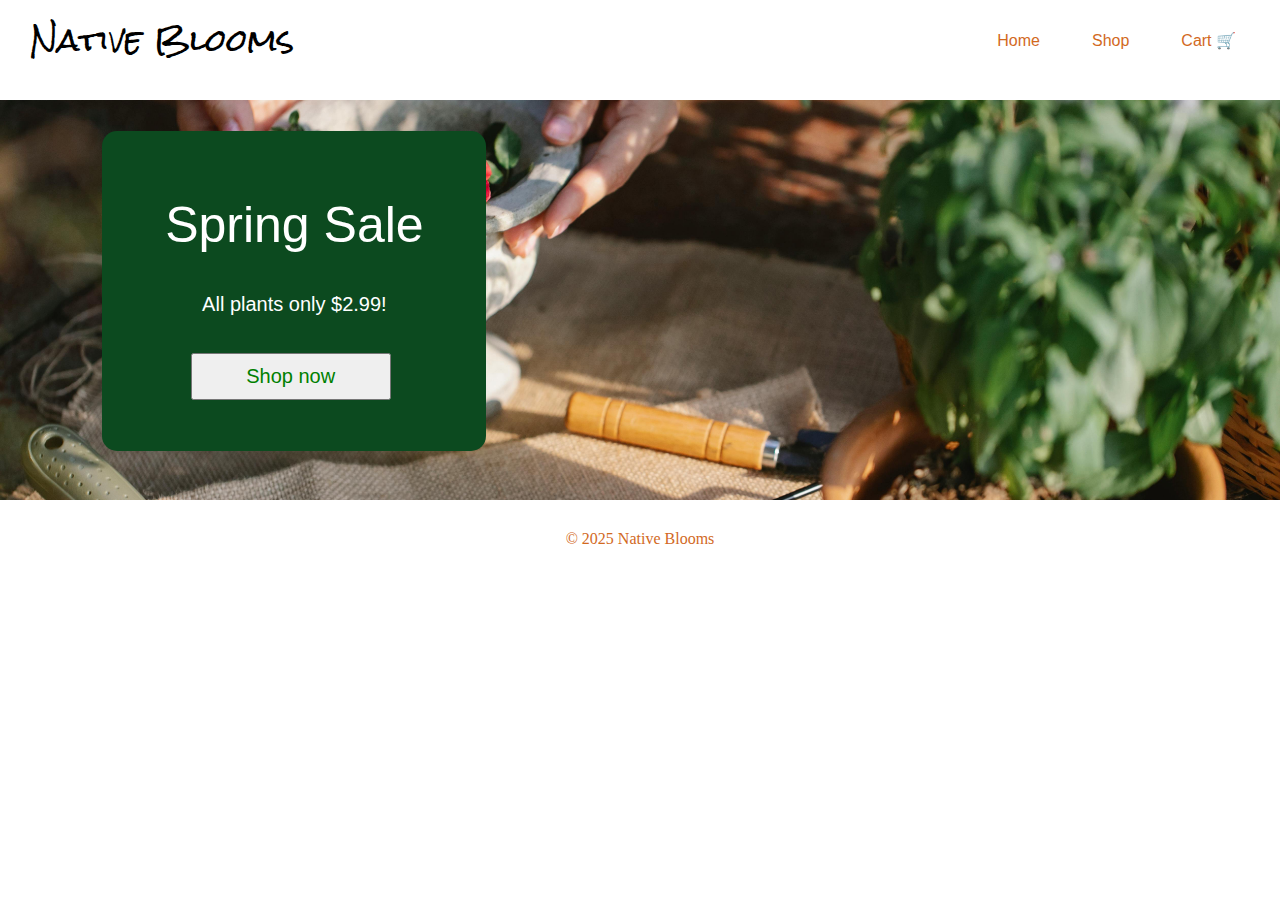
<file: index.html>
<!DOCTYPE html>
<html lang="en">
<head>
    <meta charset="UTF-8">
    <meta name="viewport" content="width=device-width, initial-scale=1.0">
    <title>Native Blooms</title>
    <link href="styles.css" rel="stylesheet">
    <link rel="preconnect" href="https://fonts.googleapis.com">
    <link rel="preconnect" href="https://fonts.gstatic.com" crossorigin>
    <link href="https://fonts.googleapis.com/css2?family=Rock+Salt&display=swap" rel="stylesheet">
</head>
<body>
    <nav>
        <h1 id="logo">Native Blooms</h1>
        <div>
            <a href="index.html">Home</a>
            <a href="shop.html">Shop</a>
            <a href="cart.html">Cart &#x1F6D2</a>
        </div>
    </nav>
    <main>
        <div class="banner">
            <div id="space"></div>
            <div id="bannerText">
                <p id="springSale">Spring Sale</p>
                <p id="tag">All plants only $2.99!</p>
                <a href="shop.html"><button>Shop now</button></a>
        </div>
        </div>
    </main>
    <footer>
        <p id="copyright"> &copy; 2025 Native Blooms</p>
</footer>
<script src="index.js"></script>
    
</body>
</html>
</file>
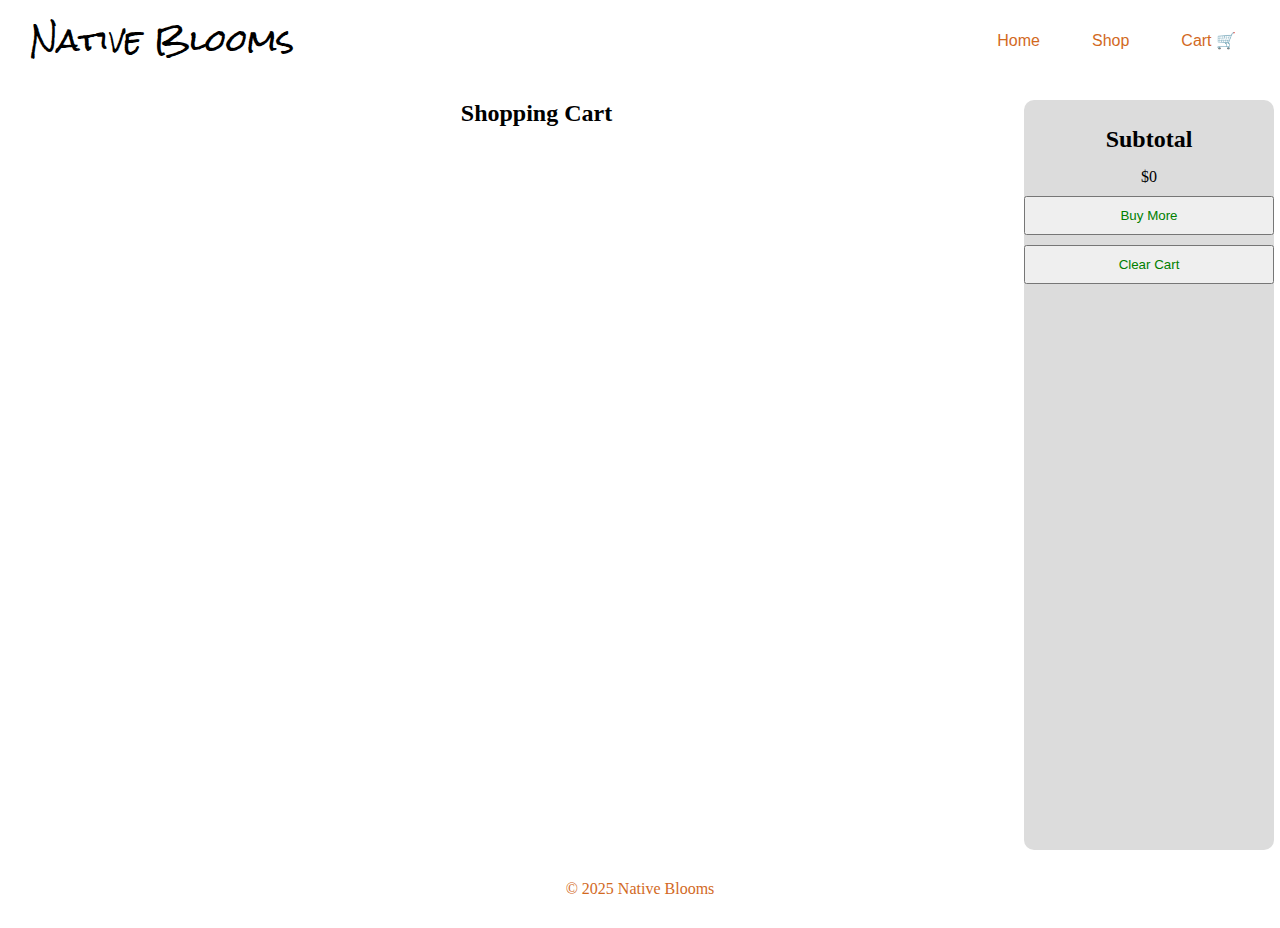
<file: cart.html>
<!DOCTYPE html>
<html lang="en">
<head>
    <meta charset="UTF-8">
    <meta name="viewport" content="width=device-width, initial-scale=1.0">
    <title>Your Cart</title>
    <link href="styles.css" rel="stylesheet">
    <link rel="preconnect" href="https://fonts.googleapis.com">
    <link rel="preconnect" href="https://fonts.gstatic.com" crossorigin>
    <link href="https://fonts.googleapis.com/css2?family=Rock+Salt&display=swap" rel="stylesheet">
</head>
<body>
    <nav>
        <h1 id="logo">Native Blooms</h1>
        <div>
            <a href="index.html">Home</a>
            <a href="shop.html">Shop</a>
            <a href="cart.html">Cart &#x1F6D2</a>
        </div>
    </nav>
    <main>
        <div class="container">
        <div id="items">
            <div id="headerDiv"><h2 id="cartHeader">Shopping Cart</h2></div>
            <div id="shoppingItems" class="itemsBuy"></div>
        </div>
        <div class="cart">
            <h2>Subtotal</h2>
            <p id = "subtotal"></p>
            <a href="shop.html"><button id="order-page">Buy More</button></a> <br>
            <button id="clear-cart">Clear Cart</button>
        </div>
    </div>
    </main>
    <footer>
        <p id="copyright"> &copy; 2025 Native Blooms</p>
</footer>
</body>
<script src="shop.js"></script>
<script src="cart.js"></script>
</html>
</file>
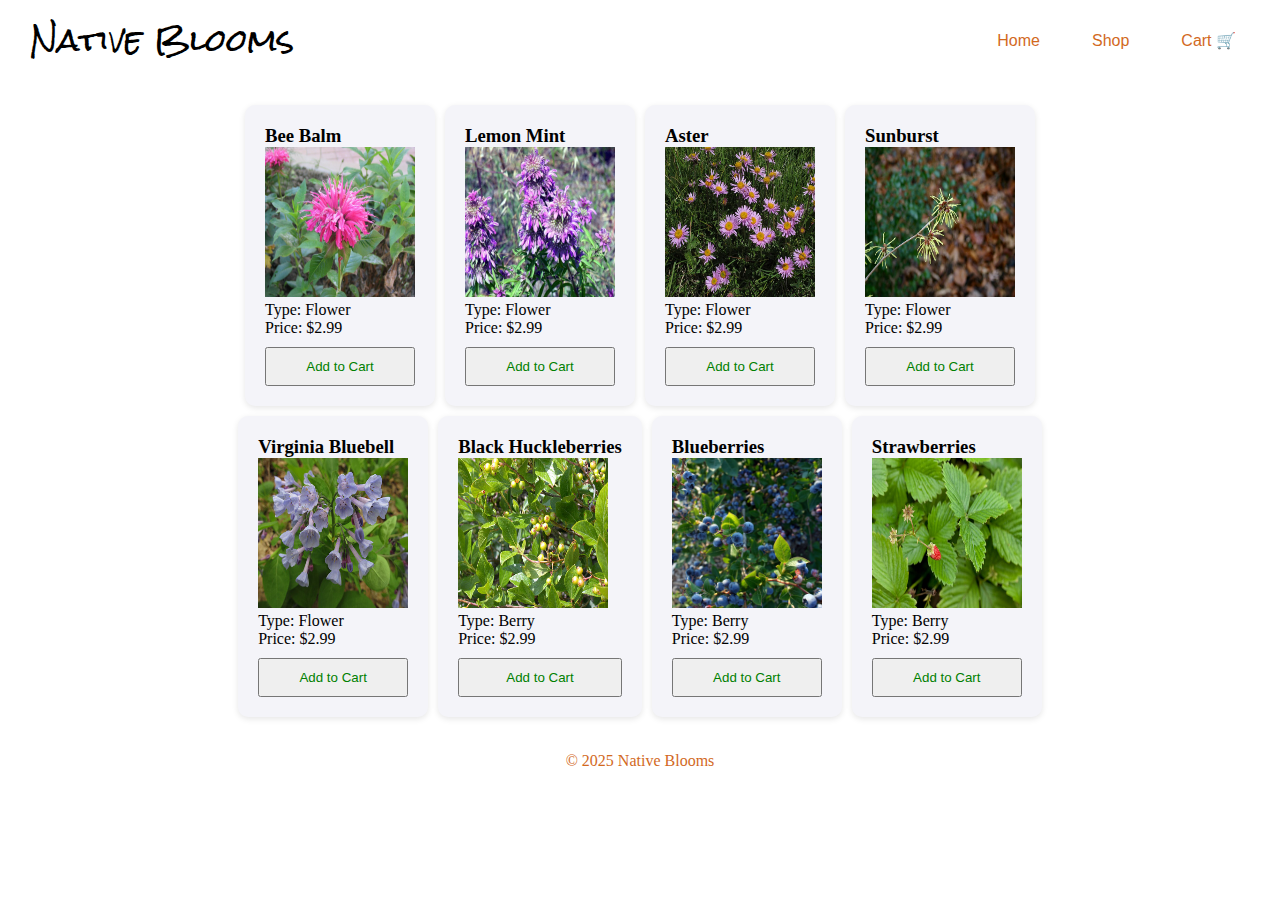
<file: shop.html>
<!DOCTYPE html>
<html lang="en">
<head>
    <meta charset="UTF-8">
    <meta name="viewport" content="width=device-width, initial-scale=1.0">
    <title>Shop</title>
    <link href="styles.css" rel="stylesheet">
    <link rel="preconnect" href="https://fonts.googleapis.com">
    <link rel="preconnect" href="https://fonts.gstatic.com" crossorigin>
    <link href="https://fonts.googleapis.com/css2?family=Rock+Salt&display=swap" rel="stylesheet">
</head>
<body>
    <nav>
        <h1 id="logo">Native Blooms</h1>
        <div>
            <a href="index.html">Home</a>
            <a href="shop.html">Shop</a>
            <a href="cart.html">Cart &#x1F6D2</a>
        </div>
    </nav>
    <main>
    <div id="shoppingItems" class="itemsBuy"></div>
    </div>
    </main>
    <footer>
        <p id="copyright"> &copy; 2025 Native Blooms</p>
</footer>
</body>
<script src="shop.js"></script>
</html>
</file>
<file: styles.css>
* {
    margin: 0;
    padding: 0;
    box-sizing: border-box;
}

nav {
    display: flex;
    justify-content: space-between;
    align-items: center;
    height: 80px;
    padding: 0 20px;
    
}

nav a {
    text-decoration: none;
    padding: 0 1.5rem;
    color:chocolate;
    font: 16px Noto sans, sans-serif;

}

#logo {
    padding-left: 10px;
    font-family: "Rock Salt", cursive;
  font-weight: 400;
  font-style: normal;
  font-size: 30px;
}

.banner {
    background-image: url(./images/gardening.jpg);
    height: 400px;
    background-position: center;
    background-size: cover;
}

.banner div {
    flex-direction: column;
}

#space {
    height: 4%;
}

#bannerText{
    background-color:rgb(12, 74, 31);
    height: 80%;
    width: 30%;
    margin-left: 8%;
    margin-top: 15px;
    justify-content: center;
    border-radius: 15px;
    color: white;
    font: 20px Noto sans, sans-serif;
    line-height: 60px;
    display: flex;
    flex-direction: column;
}

#bannerText > p {
    padding-top: 20px;
    text-align: center;
}


#springSale {
    font: 50px Noto sans, sans-serif;

}

.itemsBuy {
    flex: 1;
    background-color: #ffffff;
    display: flex;
    flex-wrap: wrap;
    align-items: start;
    justify-content: center;
    padding-left: 15%;
    padding-right: 15%
}

.plant {
    background-color: #f4f4f9;
    padding: 20px;
    border-radius: 10px;
    box-shadow: 0 2px 6px rgba(0, 0, 0, 0.1);
    margin: 5px;
}

.cart{
    width: 250px;
    background-color:gainsboro;
    padding-top: 2%;
    justify-items: center;
    height: 750px;
    border-radius: 10px;
  
}

.container {
    display:flex;
}

button {
    margin-top: 10px;
    color: green;
    padding: 10px 15px;
    width: 100%;
}

.cart h2{
    margin-bottom: 15px;
}

#cartHeader {
    margin-left: 45%;
    padding-bottom: 50px;
} 

#items {
    display: flex;
    flex-direction:column;
    width: 80%;
}

.banner button {
    width: 200px;
    margin-left: 23%;
    margin-top: 5%;
    font-size: 20px;
}

main {
    padding-top: 20px;
}

footer {
    margin: 20px;
    display: flex;
    flex-direction: column;
    justify-content: center;
}

footer > p {
    text-align: center;
    margin: 10px;
    color: chocolate;
}
</file>
